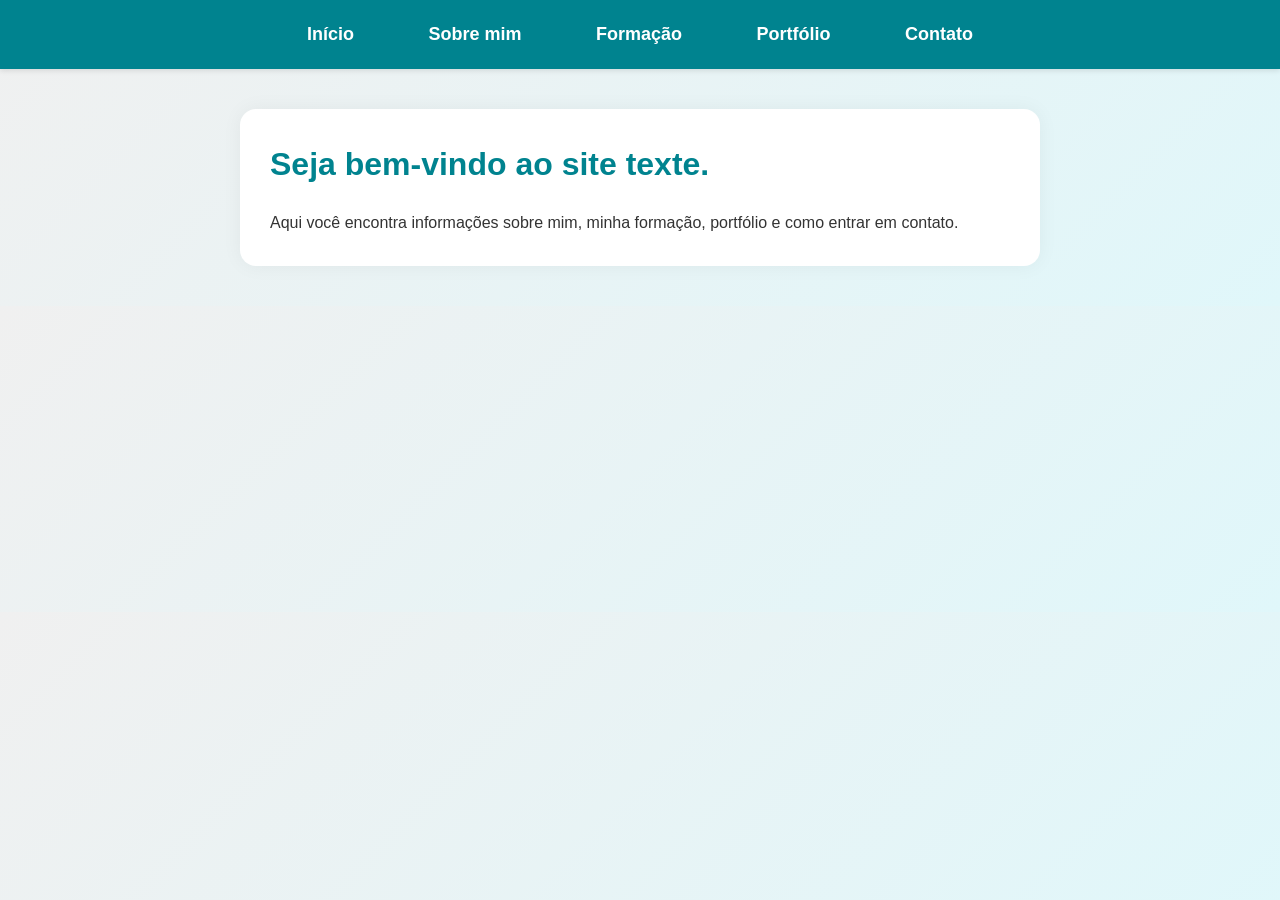
<file: index.html>
<!DOCTYPE html>
<html lang="pt-br">
<head>
  <meta charset="UTF-8">
  <title>Início</title>
  <link rel="stylesheet" href="style.css">
</head>
<body>
  <!-- Cabeçalho com navegação entre páginas -->
  <header>
    <nav>
      <a href="index.html">Início</a>
      <a href="sobre.html">Sobre mim</a>
      <a href="formacao.html">Formação</a>
      <a href="portfolio.html">Portfólio</a>
      <a href="contato.html">Contato</a>
    </nav>
  </header>
  <main>
    <h1>Seja bem-vindo ao site texte.</h1>
    <p>Aqui você encontra informações sobre mim, minha formação, portfólio e como entrar em contato.</p>
  </main>
</body>
</html>
</file>
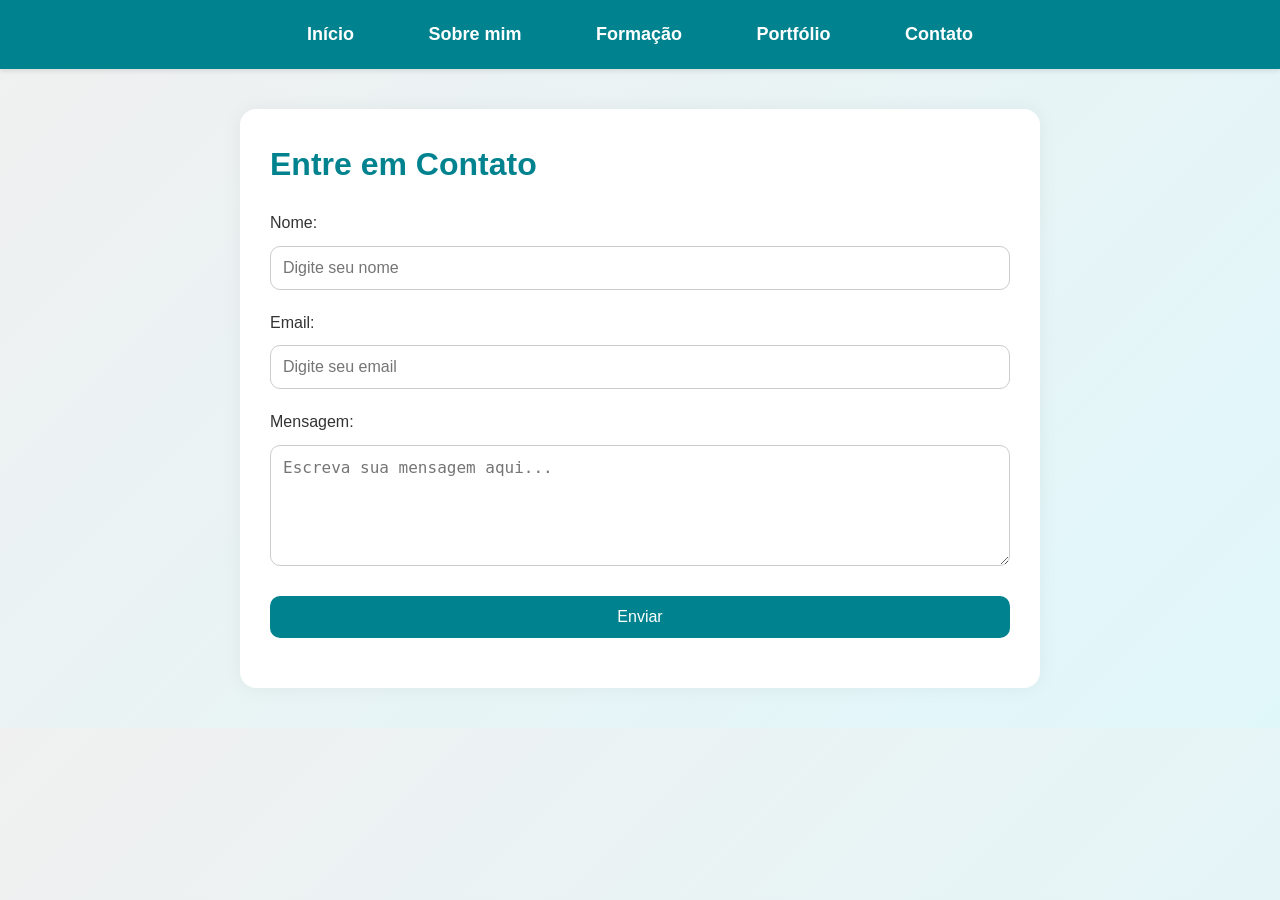
<file: contato.html>
<!DOCTYPE html>
<html lang="pt-br">
<head>
  <meta charset="UTF-8">
  <title>Contato</title>
  <link rel="stylesheet" href="style.css">
</head>
<body>
  <header>
    <nav>
      <a href="index.html">Início</a>
      <a href="sobre.html">Sobre mim</a>
      <a href="formacao.html">Formação</a>
      <a href="portfolio.html">Portfólio</a>
      <a href="contato.html">Contato</a>
    </nav>
  </header>
  <main>
    <h1>Entre em Contato</h1>
    <!-- Formulário visual (sem funcionamento real) -->
    <form>
      <label for="nome">Nome:</label>
      <input type="text" id="nome" name="nome" placeholder="Digite seu nome">

      <label for="email">Email:</label>
      <input type="email" id="email" name="email" placeholder="Digite seu email">

      <label for="mensagem">Mensagem:</label>
      <textarea id="mensagem" name="mensagem" rows="5" placeholder="Escreva sua mensagem aqui..."></textarea>

      <!-- Botão visual, ainda sem ação -->
      <input type="submit" value="Enviar">
    </form>
  </main>
</body>
</html>
</file>
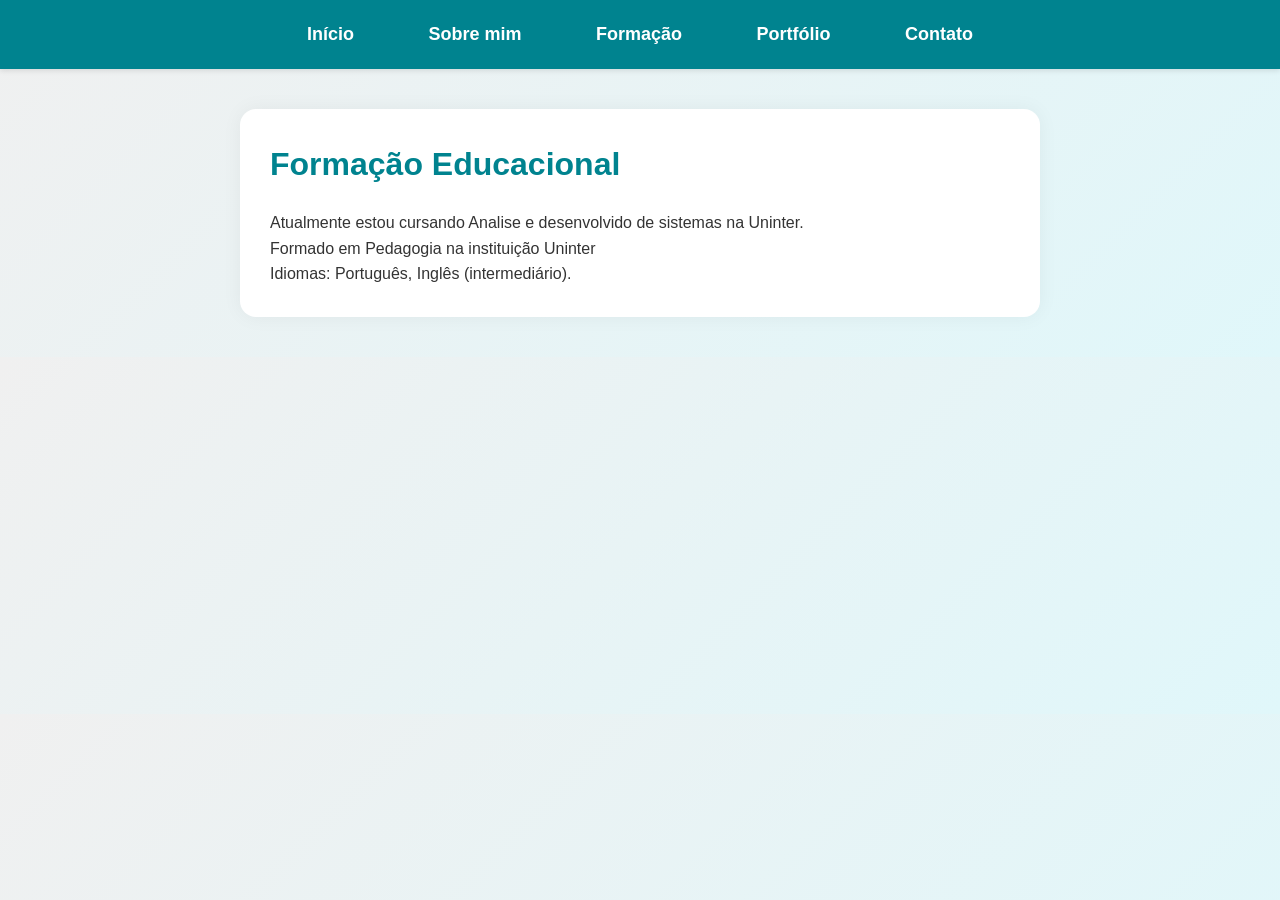
<file: formacao.html>
<!DOCTYPE html>
<html lang="pt-br">
<head>
  <meta charset="UTF-8">
  <title>Formação</title>
  <link rel="stylesheet" href="style.css">
</head>
<body>
  <header>
    <nav>
      <a href="index.html">Início</a>
      <a href="sobre.html">Sobre mim</a>
      <a href="formacao.html">Formação</a>
      <a href="portfolio.html">Portfólio</a>
      <a href="contato.html">Contato</a>
    </nav>
  </header>
  <main>
    <h1>Formação Educacional</h1>
    <p>Atualmente estou cursando Analise e desenvolvido de sistemas na Uninter.</p>
    <p>Formado em Pedagogia na instituição Uninter </p>
    <p>Idiomas: Português, Inglês (intermediário).</p>
    <p></p>
  </main>
</body>
</html>
</file>
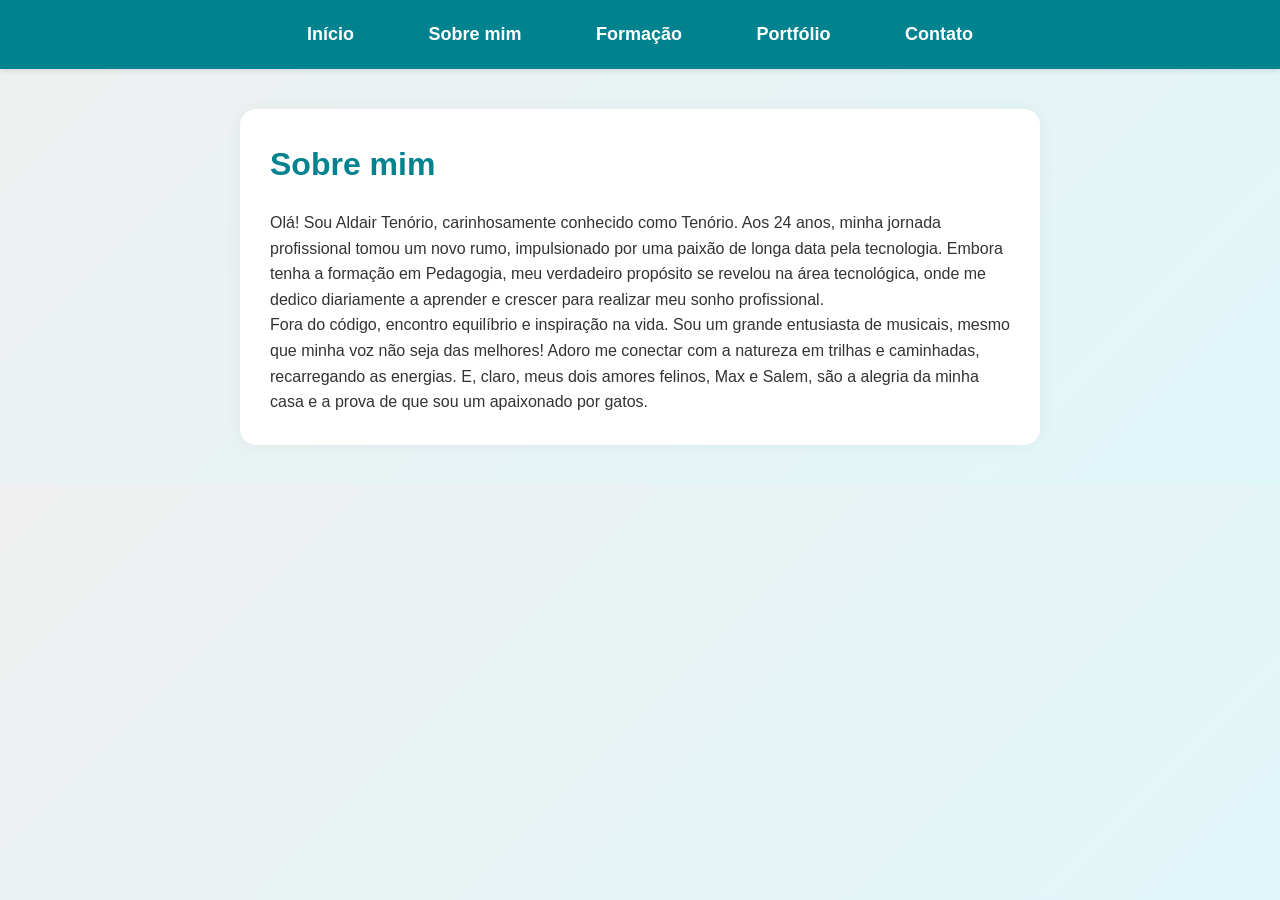
<file: sobre.html>
<!DOCTYPE html>
<html lang="pt-br">
<head>
  <meta charset="UTF-8">
  <title>Sobre mim</title>
  <link rel="stylesheet" href="style.css">
</head>
<body>
  <header>
    <nav>
      <a href="index.html">Início</a>
      <a href="sobre.html">Sobre mim</a>
      <a href="formacao.html">Formação</a>
      <a href="portfolio.html">Portfólio</a>
      <a href="contato.html">Contato</a>
    </nav>
  </header>
  <main>
    <h1>Sobre mim</h1>
    <p>Olá! Sou Aldair Tenório, carinhosamente conhecido como Tenório. Aos 24 anos, minha jornada profissional tomou um novo rumo, impulsionado por uma paixão de longa data pela tecnologia. Embora tenha a formação em Pedagogia, meu verdadeiro propósito se revelou na área tecnológica, onde me dedico diariamente a aprender e crescer para realizar meu sonho profissional.</p>
    <p>Fora do código, encontro equilíbrio e inspiração na vida. Sou um grande entusiasta de musicais, mesmo que minha voz não seja das melhores! Adoro me conectar com a natureza em trilhas e caminhadas, recarregando as energias. E, claro, meus dois amores felinos, Max e Salem, são a alegria da minha casa e a prova de que sou um apaixonado por gatos.</p>
  </main>
</body>
</html>
</file>
<file: style.css>
* {
  margin: 0;
  padding: 0;
  box-sizing: border-box;
}


body {
  font-family: 'Segoe UI', Tahoma, Geneva, Verdana, sans-serif;
  background: linear-gradient(135deg, #f0f0f0, #e0f7fa);
  color: #333;
  line-height: 1.6;
}


header {
  background-color: #00838f;
  padding: 20px 0;
  box-shadow: 0 2px 5px rgba(0, 0, 0, 0.1);
}


nav {
  text-align: center;
}

nav a {
  color: white;
  text-decoration: none;
  margin: 0 20px;
  font-size: 18px;
  font-weight: bold;
  padding: 10px 15px;
  border-radius: 8px;
  transition: background 0.3s;
}

nav a:hover {
  background-color: rgba(255, 255, 255, 0.2);
}


main {
  max-width: 800px;
  margin: 40px auto;
  background-color: white;
  padding: 30px;
  border-radius: 16px;
  box-shadow: 0 0 20px rgba(0,0,0,0.05);
}


h1, h2 {
  color: #00838f;
  margin-bottom: 20px;
}


ul {
  list-style-type: none;
  padding-left: 0;
}

ul li {
  margin: 10px 0;
}

ul li a {
  color: #00796b;
  text-decoration: none;
  border-bottom: 2px solid transparent;
  transition: border-color 0.3s;
}

ul li a:hover {
  border-color: #00796b;
}


form {
  display: flex;
  flex-direction: column;
}

input, textarea {
  padding: 12px;
  margin: 10px 0 20px 0;
  border: 1px solid #ccc;
  border-radius: 10px;
  font-size: 16px;
}

input[type="submit"], button {
  background-color: #00838f;
  color: white;
  border: none;
  padding: 12px;
  border-radius: 10px;
  cursor: pointer;
  font-size: 16px;
  transition: background 0.3s;
}

input[type="submit"]:hover,
button:hover {
  background-color: #006064;
}
</file>
